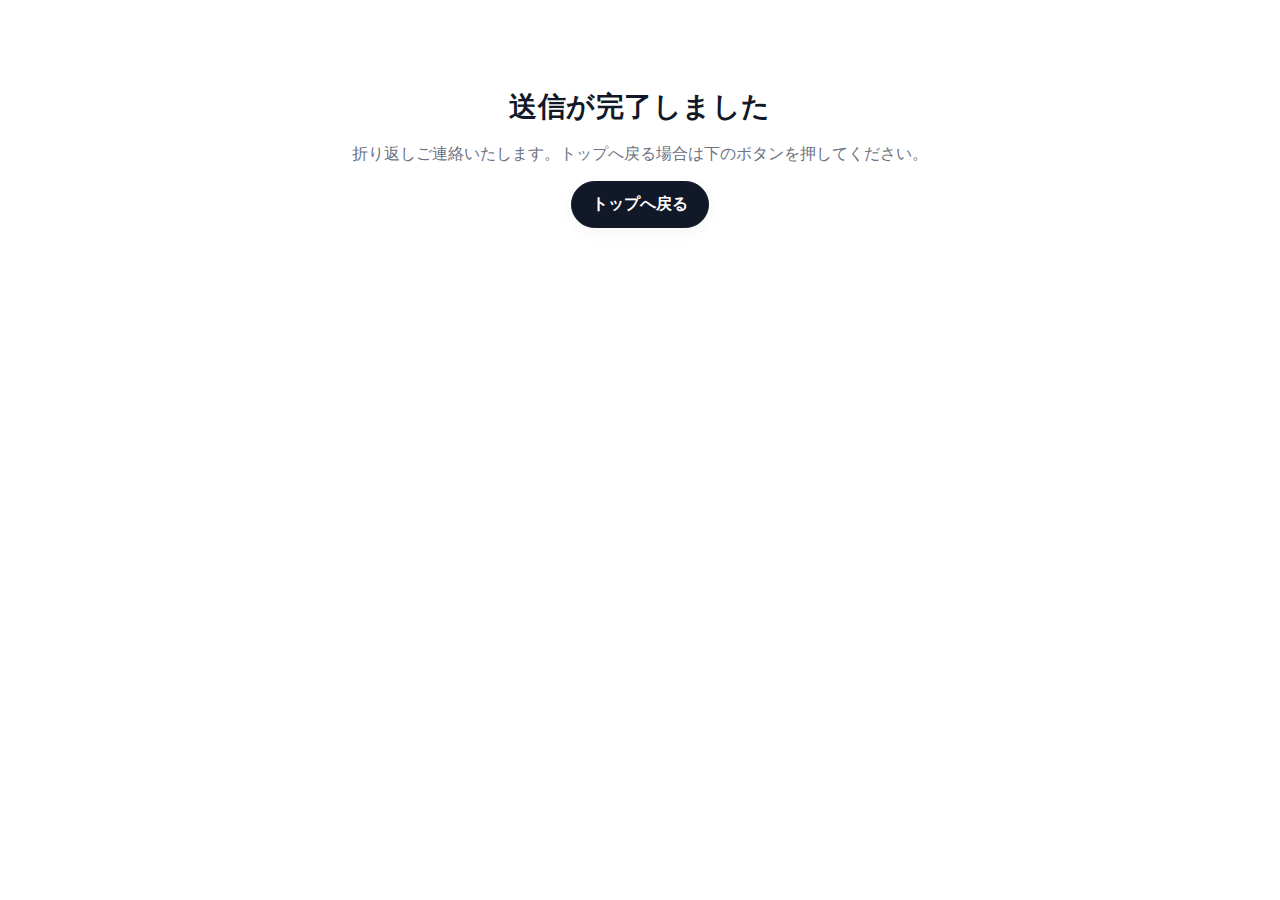
<file: thanks.html>
<!DOCTYPE html>
<html lang="ja">
<head>
  <meta charset="UTF-8">
  <meta name="viewport" content="width=device-width, initial-scale=1">
  <title>Thanks</title>
  <link rel="stylesheet" href="css/style.css">
</head>
<body>
  <section class="section">
    <div class="container center">
      <h1 class="section-title">送信が完了しました</h1>
      <p class="card-text" style="margin-top:8px">折り返しご連絡いたします。トップへ戻る場合は下のボタンを押してください。</p>
      <div style="margin-top:16px">
        <a class="btn btn-primary" href="index.html">トップへ戻る</a>
      </div>
    </div>
  </section>
</body>
</html>
</file>
<file: css/style.css>
:root{--bg:#ffffff;--text:#111827;--muted:#6b7280;--gold:#C5A572;--gold-2:#e7d7b8;--border:#e5e7eb;--card:#ffffff;--shadow:0 10px 30px rgba(17,24,39,.08)}
*{box-sizing:border-box}
html,body{padding:0;margin:0;font-family:'Inter',system-ui,-apple-system,Segoe UI,Roboto,'Helvetica Neue',Arial,'Noto Sans JP','Hiragino Kaku Gothic ProN','Meiryo',sans-serif;color:var(--text);background:var(--bg);-webkit-font-smoothing:antialiased;-moz-osx-font-smoothing:grayscale}
.container{max-width:1080px;margin:0 auto;padding:0 16px}
.site-header{position:sticky;top:0;background:rgba(255,255,255,.9);backdrop-filter:saturate(140%) blur(10px);border-bottom:1px solid var(--border);z-index:50}
.header-inner{display:flex;align-items:center;justify-content:space-between;height:64px}
.brand{font-weight:700;color:var(--gold);text-decoration:none}
.nav a{margin-left:16px;color:var(--muted);text-decoration:none;letter-spacing:.02em}
.nav a:hover{color:var(--text)}
.section{padding:72px 0}
.section-title{font-size:28px;margin:0 0 18px;letter-spacing:.02em}
.hero{padding:104px 0;background:linear-gradient(180deg,#fbfbfb,transparent)}
.hero-title{font-size:34px;margin:0 0 8px;line-height:1.2}
.hero-lead{color:var(--muted);margin:0 0 22px}
.hero-cta{display:flex;gap:12px}
.btn{display:inline-block;border-radius:9999px;padding:12px 20px;border:1px solid var(--border);text-decoration:none;font-weight:600;transition:.2s;box-shadow:0 6px 16px rgba(0,0,0,.04)}
.btn-primary{background:var(--text);color:#fff;border-color:var(--text)}
.btn-primary:hover{opacity:.92;transform:translateY(-1px)}
.btn-ghost{background:#fff;color:var(--text)}
.btn-ghost:hover{border-color:var(--text);transform:translateY(-1px)}
.chips{display:flex;flex-wrap:wrap;gap:10px}
.chip{padding:8px 12px;border:1px solid var(--border);border-radius:9999px;background:linear-gradient(180deg,#fff,#f8fafc);color:var(--text);font-size:14px;box-shadow:0 3px 10px rgba(17,24,39,.04)}
.section-head{display:flex;align-items:center;justify-content:space-between;gap:12px;margin-bottom:16px}
.link-more{color:var(--gold);text-decoration:none;font-weight:600}
.link-more:hover{text-decoration:underline}
.grid{display:grid;grid-template-columns:repeat(3,minmax(0,1fr));gap:16px}
@media (max-width:900px){.grid{grid-template-columns:repeat(2,minmax(0,1fr))}}
@media (max-width:600px){.grid{grid-template-columns:1fr}}
.card{border:1px solid var(--border);border-radius:16px;background:var(--card);overflow:hidden;box-shadow:var(--shadow);transition:transform .25s,box-shadow .25s}
.card:hover{transform:translateY(-4px);box-shadow:0 16px 34px rgba(17,24,39,.12)}
.card-media img{display:block;width:100%;height:auto}
.card-body{padding:16px 16px 18px}
.card-title{margin:0 0 6px;font-size:18px;letter-spacing:.01em}
.card-text{margin:0;color:var(--muted)}
.center{text-align:center;margin-top:16px}
.form{border:1px solid var(--border);border-radius:16px;padding:18px;background:#fff;max-width:720px;box-shadow:var(--shadow);margin-left:auto;margin-right:auto}
.form-row{display:flex;flex-direction:column;margin-bottom:12px}
.form-row label{font-weight:600;margin-bottom:6px}
.form-row input,.form-row textarea{border:1px solid var(--border);border-radius:12px;padding:12px 14px;font-size:16px;background:#fff}
.form-row input:focus,.form-row textarea:focus{outline:2px solid rgba(197,165,114,.35);border-color:var(--gold)}
.form-actions{display:flex;justify-content:flex-end}
.site-footer{border-top:1px solid var(--border);padding:28px 0;margin-top:44px;background:linear-gradient(180deg,#fff,#fafafa)}
.footer-inner{display:flex;align-items:center;justify-content:space-between;gap:12px}
.copy{color:var(--muted);margin:0}
.sns{display:flex;gap:10px}
.sns-link{display:inline-flex;align-items:center;justify-content:center;width:38px;height:38px;border-radius:9999px;color:var(--text);text-decoration:none;border:1px solid var(--border);transition:.2s;background:linear-gradient(180deg,#fff,#f8fafc)}
.sns-link:hover{transform:translateY(-2px);box-shadow:0 8px 18px rgba(197,165,114,.18);border-color:var(--gold);color:var(--gold)}

/* Hero photo framing */
.photo-frame{position:relative;display:inline-block}
.photo-frame::after{content:"";position:absolute;inset:-10px -10px auto auto;width:60px;height:60px;border-top:3px solid var(--gold);border-right:3px solid var(--gold);border-radius:8px}

/* --- Hero PRO additions --- */
.hero-pro{position:relative}
.hero-pro .hero-bg{position:absolute;inset:0;z-index:0;overflow:hidden}
.hero-pro .hero-video{position:absolute;inset:0;width:100%;height:100%;object-fit:cover;filter:saturate(1.05) contrast(1.02) brightness(0.98)}
.hero-pro .hero-bg-gradient{position:absolute;inset:0;background:radial-gradient(60% 60% at 20% 20%, rgba(197,165,114,.22), transparent 60%), radial-gradient(50% 50% at 90% 10%, rgba(197,165,114,.14), transparent 70%), linear-gradient(180deg, rgba(255,255,255,.65), rgba(255,255,255,.85))}
.hero-pro .hero-lines{position:absolute;right:-200px;top:-80px;opacity:.22}
/* Hero container: centralize with more side margins */
.hero-pro .container{max-width:980px;padding-left:24px;padding-right:24px}
@media (min-width:768px){
  .hero-pro .grid{grid-template-columns:1fr 1fr}
}

/* Hero headline stagger styling */
.headline-line{position:relative}
.headline-line.accent::after{content:"";display:block;width:56px;height:3px;border-radius:9999px;background:linear-gradient(90deg, var(--gold), rgba(197,165,114,.25));margin-top:6px}
.headline-line.accent:hover::after{width:84px;transition:width .3s ease}
.headline-line.stagger{margin-left:.25rem}
@media (min-width:640px){.headline-line.stagger{margin-left:.5rem}}
@media (min-width:768px){.headline-line.stagger{margin-left:1.25rem}}
@media (min-width:1024px){.headline-line.stagger{margin-left:1.75rem}}

/* 2ch indent for second line */
.indent-2ch{padding-left:2ch;text-indent:0}

/* Lead paragraph block */
.lead-block{border-left:3px solid var(--gold);padding-left:12px;border-radius:8px;background:linear-gradient(180deg, rgba(197,165,114,.06), rgba(197,165,114,.02));}

/* Contact card hover */
.contact-card{transition:transform .35s cubic-bezier(.22,1,.36,1), box-shadow .35s cubic-bezier(.22,1,.36,1), border-color .35s ease}
.contact-card:hover{transform:translateY(-4px);box-shadow:0 16px 34px rgba(17,24,39,.12);border-color:#e2d6bf}
.contact-card h3{position:relative;display:inline-block}
.contact-card h3::after{content:"";position:absolute;left:0;right:0;bottom:-6px;margin:0 auto;width:48px;height:2px;background:rgba(197,165,114,.6);border-radius:9999px;transition:width .3s ease, background .3s ease}
.contact-card:hover h3::after{width:72px;background:rgba(197,165,114,.9)}

/* Scroll wrapper width to align with hero */
.hero-scroll{max-width:980px;display:flex;justify-content:center}

/* tighter spacing on hero */
@media (min-width:768px){
  .hero-pro{padding-top:6.5rem;padding-bottom:4.5rem}
}

/* portrait effects */
.portrait-wrap{position:relative;display:inline-block;perspective:1000px;transform-style:preserve-3d}
.portrait-img{display:block;border-radius:16px;box-shadow:0 20px 48px rgba(17,24,39,.2);transition:transform .6s cubic-bezier(.16,1,.3,1), filter .6s ease}
.portrait-wrap:hover .portrait-img{transform:rotateX(5deg) rotateY(-5deg) translateY(-4px) scale(1.01);filter:saturate(1.04) contrast(1.02)}
.portrait-shine{pointer-events:none;position:absolute;inset:-2px;border-radius:18px;background:radial-gradient(120px 120px at var(--mx,50%) var(--my,50%), rgba(255,255,255,.35), transparent 40%), linear-gradient(120deg, rgba(197,165,114,.14), transparent 60%);opacity:.0;transition:opacity .35s ease}
.portrait-wrap:hover .portrait-shine{opacity:.6}

/* brand logo polish */
.brand-logo{width:28px;height:28px;border-radius:6px;box-shadow:0 6px 16px rgba(197,165,114,.25)}

/* GSAPクラスのフォールバック（コンパクト版では常時表示） */
.gsap-fade-up,.gsap-fade-left,.gsap-fade-right,.gsap-scale-up{opacity:1!important;transform:none!important}

/* 小さなインタラクション強化 */
.nav-link-elegant{position:relative;transition:color .2s ease}
.nav-link-elegant::after{content:"";position:absolute;left:0;bottom:-6px;width:0;height:2px;background:var(--gold);transition:width .25s ease}
.nav-link-elegant:hover{color:var(--gold)}
.nav-link-elegant:hover::after{width:100%}

.btn,.btn-primary,.btn-ghost{transition:transform .2s ease, box-shadow .2s ease}
.btn:hover,.btn-primary:hover,.btn-ghost:hover{transform:translateY(-2px);box-shadow:0 8px 20px rgba(0,0,0,.12)}

.card,.work-card{transition:transform 1s cubic-bezier(.16,1,.3,1), box-shadow 1s cubic-bezier(.16,1,.3,1);will-change:transform;backface-visibility:hidden;transform-style:preserve-3d;transform:translateZ(0);transform-origin:50% 50%}
.card:hover,.work-card:hover{transform:translate3d(0,-8px,0);box-shadow:0 18px 40px rgba(17,24,39,.12)}

.skill-card{border:1px solid var(--border);border-radius:16px;background:var(--card);transition:transform 1s cubic-bezier(.16,1,.3,1), box-shadow 1s cubic-bezier(.16,1,.3,1), border-color 1s ease, filter 1s cubic-bezier(.16,1,.3,1);will-change:transform,filter;backface-visibility:hidden;transform-style:preserve-3d;transform:translateZ(0);transform-origin:50% 50%}
.skill-card:hover{transform:translate3d(0,-8px,0);box-shadow:0 18px 40px rgba(0,0,0,.12), 0 6px 18px rgba(197,165,114,.12);border-color:#e5e7eb}
.skill-card:active{transform:translate3d(0,-4px,0);box-shadow:0 12px 28px rgba(0,0,0,.12)}

.card-image,.work-image{transition:transform .6s ease}
.card:hover .card-image,.work-card:hover .work-image{transform:none}

/* Reveal utility */
.reveal{opacity:0;transform:translateY(18px);transition:opacity .6s ease, transform .6s ease}
.reveal.is-visible{opacity:1;transform:none}

/* Scroll indicator */
.elegant-scroll-indicator{position:relative;display:inline-flex;align-items:center;gap:10px;text-align:center;margin:-18px 0 12px;opacity:1;cursor:pointer;user-select:none;padding:10px 14px;border-radius:9999px;background:rgba(197,165,114,.06);backdrop-filter:saturate(140%) blur(6px);transition:transform .35s cubic-bezier(.22,1,.36,1), box-shadow .35s cubic-bezier(.22,1,.36,1), background .35s ease;will-change:transform;backface-visibility:hidden;transform:translateZ(0)}
.elegant-scroll-indicator::before{content:"\2193";display:inline-block;font-size:1rem;color:#846b3b;opacity:.9;animation:arrowBounce 1.2s ease-in-out infinite}
.elegant-scroll-indicator:hover{transform:translate3d(0,-1px,0);box-shadow:0 8px 18px rgba(197,165,114,.18), 0 2px 8px rgba(0,0,0,.06);background:rgba(197,165,114,.08)}
.elegant-scroll-indicator:focus-visible{outline:3px solid rgba(197,165,114,.5);outline-offset:3px}
.elegant-scroll-indicator:hover .scroll-text{color:#111827;text-shadow:none}
.elegant-scroll-indicator:hover .scroll-line{opacity:.95;box-shadow:0 0 12px rgba(197,165,114,.45)}
.scroll-text{font-size:.9rem;letter-spacing:.22em;color:#374151;margin:0;font-weight:800;transition:color .3s ease, text-shadow .3s ease}
.scroll-line{width:3px;height:44px;background:linear-gradient(to bottom,#C5A572 0%, #e8d8bb 60%, transparent 100%);margin:0 auto;opacity:1;animation:scrollPulse 1.1s ease-in-out infinite;box-shadow:0 0 12px rgba(197,165,114,.45)}
@keyframes scrollPulse{0%{transform:scaleY(.85);opacity:.7}50%{transform:scaleY(1);opacity:1}100%{transform:scaleY(.85);opacity:.7}}
@keyframes arrowBounce{0%,100%{transform:translateY(-2px)}50%{transform:translateY(1px)}}

/* Headings hover */
.heading-hover{display:inline-block;transition:color .6s cubic-bezier(.16,1,.3,1), transform 1s cubic-bezier(.16,1,.3,1), text-shadow .6s ease}
.heading-hover:hover{color:var(--gold);transform:translate3d(0,-2px,0);text-shadow:0 8px 18px rgba(197,165,114,.18)}

/* Qualification cards hover polish */
.qualification-card{transition:transform 1s cubic-bezier(.16,1,.3,1), box-shadow 1s cubic-bezier(.16,1,.3,1), border-color 1s ease, filter 1s cubic-bezier(.16,1,.3,1);will-change:transform,filter;backface-visibility:hidden;transform-style:preserve-3d;transform:translateZ(0);transform-origin:50% 50%}
.qualification-card:hover{transform:translate3d(0,-10px,0);box-shadow:0 18px 40px rgba(0,0,0,.12), 0 6px 18px rgba(197,165,114,.12);border-color:#d9e4ef;filter:saturate(1.05)}
.qualification-card:active{transform:translate3d(0,-6px,0);box-shadow:0 16px 36px rgba(0,0,0,.14), 0 6px 16px rgba(197,165,114,.16)}

/* inner elements micro-motion */
.qualification-icon,.qualification-title{transition:transform .9s cubic-bezier(.16,1,.3,1), color .3s ease}
.qualification-card:hover .qualification-icon{transform:translateY(-2px)}
.qualification-card:hover .qualification-title{transform:translateY(-1px)}

/* qualification note subtle hover */
.qualification-note{border-left:2px solid transparent;padding-left:.75rem;transition:color .25s ease, transform .25s ease, border-color .25s ease}
.qualification-note:hover{color:#111827;transform:translateX(2px);border-left-color:var(--gold)}
.qualification-card:hover .qualification-note{color:#111827;transform:translateX(2px);border-left-color:var(--gold)}

.qualification-card:hover .qualification-title{color:#111827}
.qualification-icon svg{transition:transform .5s ease, color .2s ease}
.qualification-card:hover .qualification-icon svg{transform:rotate(360deg);color:var(--gold)}
.qualification-tag{transition:transform .25s cubic-bezier(.22,1,.36,1), background-color .25s ease, color .25s ease, border-color .25s ease}
.qualification-tag:hover{transform:translateY(-1px);background:var(--gold);color:#fff;border-color:var(--gold)}
.qualification-tag:focus-visible{outline:none;box-shadow:0 0 0 3px rgba(197,165,114,.35)}
</file>
